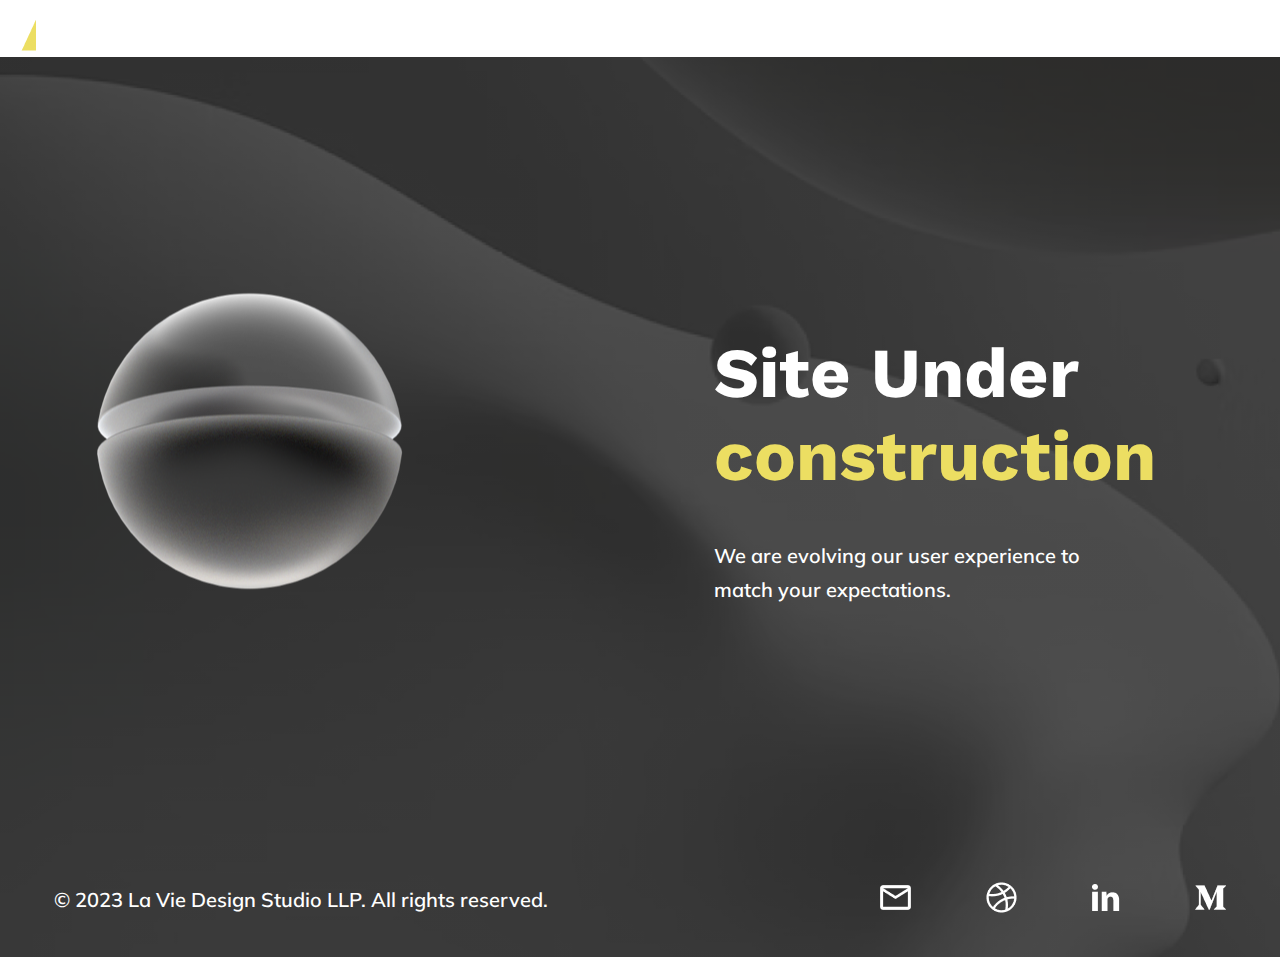
<file: underConstruction.html>
<!DOCTYPE html>
<html lang="en">
<head>
    <meta charset="UTF-8">
    <meta http-equiv="X-UA-Compatible" content="IE=edge">
    <meta name="viewport" content="width=device-width, initial-scale=1.0">
    <link rel="icon" type="image/x-icon" href="assets/images/favicon.ico">
    <link rel="stylesheet" href="./style/main.css">
    <link rel="stylesheet" href="./style/underConstruction.css">
    <script src="https://cdnjs.cloudflare.com/ajax/libs/gsap/3.11.4/gsap.min.js"></script>
    <script src="scripts/uc.js" defer></script>
    <title>La Vie Under Construction</title>
</head>
<body>
    <nav class="nevbar-container">
        <div>
            <img src="./assets/images/logo/navLogo.png" alt="">
        </div>
    </nav>
    <main id="uc-section">
        <div class="uc-section-top-container">
            
            <div class="uc-section-left-container">
                <img id="uc-section-main-img" src="./assets/images/underConstruction/uc.png" alt="">
            </div>
            <div class="uc-section-right-container">
                <h1 class="uc-section-title">Site Under <br/>
                    <span>construction</span>
                </h1>
                <p class="uc-section-subtitle">We are evolving our user experience to match your expectations.</p>
            </div>
        </div>
        <div class="uc-section-bottom-container">
            <div class="uc-section-bottom-container-copy-container">
                <p>&copy; 2023 La Vie Design Studio LLP. All rights reserved.</p>
            </div>
            <div class="uc-section-bottom-container-img-container">
                <a href="mailto:hello@laviedesignstudio.com" target="_blank"><img src="./assets/images/icons/email.png" alt=""></a>
                <a href="https://dribbble.com/laviedesignstudio" target="_blank"><img src="./assets/images/icons/dribble.png" alt=""></a>
                <a href="https://www.linkedin.com/company/la-vie-design-studio/" target="_blank"><img src="./assets/images/icons/linkedin.png" alt=""></a>
                <a href="https://medium.com/@lavinachhabra" target="_blank"><img src="./assets/images/icons/medium.png" alt=""></a>
            </div>
        </div>
    </main>
</body>
</html>
</file>
<file: style/main.css>
@import url('https://fonts.googleapis.com/css2?family=Corinthia:wght@400;700&family=Montserrat:ital,wght@0,100;0,200;0,300;0,400;0,500;0,600;0,700;0,800;0,900;1,100;1,200;1,300;1,400;1,500;1,600;1,700;1,800;1,900&family=Mulish:ital,wght@0,200;0,300;0,400;0,500;0,600;0,700;0,800;0,900;0,1000;1,200;1,300;1,400;1,500;1,600;1,700;1,800;1,900;1,1000&family=Work+Sans:ital,wght@0,100;0,200;0,300;0,400;0,500;0,600;0,700;0,800;0,900;1,100;1,200;1,300;1,400;1,500;1,600;1,700;1,800;1,900&display=swap');

/* 
font-family: 'Corinthia', cursive;

font-family: 'Montserrat', sans-serif;

font-family: 'Mulish', sans-serif;

font-family: 'Work Sans', sans-serif;
 */

/*-------------------------------------------- Common -----------------------------------*/
*{
    margin: 0;
    padding: 0;
    box-sizing: border-box;
    font-family: 'Mulish', sans-serif;
}


:root{
    --color-prim : #ECDE62;
    --color-white : #FFFFFF;
    --color-black : #000000;
    --color-black-80 : #333333;
    --color-black-60: #666666;
    --btn-transition: all 0.15s ease-in-out;
    cursor: none;
}

body{
    background: var(--color-white);
    overflow-x: hidden;
    
}

button, a, input, textarea, label, select, option{
    cursor: none;
}

.title-typo{
    font-family: 'Work Sans', sans-serif;
    font-weight: 700;
    font-size: 70px;
    line-height: 82.11px;
}

.list-typo{
    font-weight: 600;
    font-size: 24px;
    line-height: 31.2px;
}

.para-typo{
    font-weight: 600;
    font-size: 24px;
    line-height: 40.8px;
}

.mouse-cursor-custom {
    position: fixed;
    background-color: var(--color-prim);
    width: 20px;
    height: 20px;
    left:-5px;
    top:0px;
    border-radius: 100%;
    z-index: 110;
    /* z-index: 10001; */
    transform: scale(1);
    /* max-height: 100%; */
    /* box-shadow: 0 0 0 5px #ECDE6233; */
    /* box-sizing: content-box; */
}

.mouse-cursor-custom-follow {
   position: fixed;
    background-color: #ECDE6233;
    width: 30px;
    height: 30px;
    left:-10px;
    top:-5px;
    border-radius: 100%;
    z-index: 110;
    user-select: none;
    pointer-events: none;
    z-index: 10000;
    transform: scale(1);
    /* max-height: 100%; */
}

@media only screen and (max-width: 1000px){
    :root{
        cursor: auto;
    }
    button, a, input, textarea, label, select, option{
        cursor: auto;
    }
    
    .title-typo{
        font-size: 50px;
        line-height: 58.65px;
    }

    .list-typo{
        font-weight: 600;
        font-size: 20px;
        line-height: 26px;
    }
    
    .para-typo{
        font-weight: 600;
        font-size: 20px;
        line-height: 34px;
    }

    .mouse-cursor-custom, .mouse-cursor-custom-follow{
        display: none;
    }
}
/*-------------------------------------------- loading --------------------------------------------*/

#loader{
    position: fixed;
    height: 100vh;
    width: 100%;
    color: white;
    z-index: 101;
    display: flex;
    gap: -1px;
    overflow: hidden;
}

.loader-overlaytext{
    position: absolute;
    z-index: 10;
    width: 100%;
    height: 100%;
    background: transparent;
}

.loader-overlaytext-inner{
    width: 100%;
    height: 100%;
    display: flex;
    justify-content: center;
    align-items: center;
    padding: 0 20px;
}
.loader-col{
    background: #000;
    height: 100vh;
    width: 101%;
    display: flex;
    align-items: center;
    clip-path: polygon(-1% 0, 101% 0, 101% 101%, -1% 101%);
    overflow: hidden;
    
}

.loading-h1{
    /* width: 100%; */
    font-family: 'Work Sans', sans-serif;
    font-weight: 700;
    font-size: 50px;
    line-height: 82.11px;
    /* overflow-x: hidden; */
    /* rotate: 90deg; */
    /* opacity: 0; */
}
@media only screen and (max-width: 1000px){
    .loading-h1{
        font-size: 20px;
        line-height: 26px;
        margin-bottom: 10%;
    }
    .loader-overlaytext{
        height: 100vh;
    }
}
/*-------------------------------------------- contactus --------------------------------------------*/

#confirmation {
    width: 50%;
    display: none;
    justify-content: center;
    align-items: start;
    /* padding: 10px; */
    /* background-color: green; */
    color: white;
  }

#contact-section{
    position: fixed;
    /* background: url('/assets/images/contactUsSection/menu-bg.jpg'); */
    background-size:cover ;
    width: 100%;
    /* min-height: 100vh; */
    z-index: 101;
    clip-path: circle(0% at 100% 0);
    overflow-y: scroll;
    top: 0px;
    left: 0px;
    bottom: 1px;
    height: calc(100% - 0px);
}

.contactus-section-color{
    position: fixed;
    width: 100%;
    height: 100%;
    clip-path: circle(0% at 100% 0);
    /* background: red; */
}

.contactus-section-color-1{
    background: #9840DD;
}
.contactus-section-color-2{
    background: #2474BD;
}
.contactus-section-color-3{
    background: #E97878;
}
.contactus-section-color-4{
    background: #D2955C;
}
.contactus-section-color-5{
    background: var(--color-prim);
}
.contactus-section-color-bg{
    background: #000;
}
.contactus-section-color-yellow{
    background: var(--color-prim);
}

.contactus-section-content-container{
    width: 100%;
    height: max-content;
    padding: 20px 54px;
    clip-path: circle(0% at 100% 0);
    background: var(--color-black);
    color: var(--color-white);
    z-index: 110;
}

#contactCloseBtn{
    display: flex;
    align-items: center;
    color: var(--color-white);
    column-gap: 18px;
    margin-top: 48px;
    background: none;
    border: none;
    font-weight: 600;
    font-size: 20px;
    line-height: 20px;
}

.contactus-title{
    margin-top: 24px;
}

.contactus-main-form-img-conatainer{
    margin-top: 64px;
    display: flex;
    justify-content: space-between;
}

.contactus-form-container{
    width: 50%;
    display: flex;
    flex-direction: column;
    position: relative;
    /* display: none; */
}

.contactus-form-container label,
.contactus-form-container input, 
.contactus-form-container select,
.contactus-form-container textarea{
    font-weight: 500;
    font-size: 20px;
    line-height: 25.1px;
    translate:  0px 600px ;
}

.contactus-form-container label{    
    /* rotate: 20deg; */
    opacity: 0;
}

.contactus-form-container input, 
.contactus-form-container select,
.contactus-form-container textarea{
    margin-top: 7px;
    height: 56px;
    outline: none;
    border: 2px solid #FFFFFFB2;
    border-radius: 12px;
    background: none;
    color: var(--color-white);
    padding: 0 24px;
    /* rotate: 20deg; */
    opacity: 0;
}

.contactus-form-container select{
    appearance: none;
}

option{
    background: var(--color-black);
    color: var(--color-white);
}

#select-dropdown{
    position: absolute;
    right: 1rem;
    top: 40%;
    translate:  0px 600px ;
    opacity: 0;
}

.contactus-form-container textarea{
    height: 168px;
    padding: 16px 24px;
}

.contactus-form-container input:focus, 
.contactus-form-container select:focus,
.contactus-form-container textarea:focus{
    border: 2px solid var(--color-prim);
}

.contactus-form-row{
    display: flex;
    flex-direction: column;
    overflow: hidden;
    position: relative;
    padding-bottom: 48px;
}

.contact-single-error-container{
    display: none;
    column-gap: 6px;
    margin-top: 6px;
}

.contact-single-error-container p{
    font-weight: 500;        
    size: 16px;
    line-height: 20.08px;
    color: #fff8;
}

.contactus-submit-btn{
    width: 100%;
    background: var(--color-prim);
    padding: 22px 0;
    font-weight: 800;
    font-size: 21px;
    line-height: 31.12px;
    border: 3px solid var(--color-prim);
    border-radius: 8px;
    transition: var(--btn-transition);
}
.contactus-submit-btn:hover{
    background: none;
    border: 3px solid var(--color-white);;
    color: var(--color-white);
}

.contactus-form-img-right-container{
    width: 50%;
    display: flex;
    flex-direction: column;
    align-items: center;
}

.contactus-right-para{
    font-family: 'Corinthia', cursive;
    display: block;
    width: 500px;
    font-weight: 700;
    font-size: 48px;
    line-height: 48px;
    margin-bottom: 18px;
}

.arrow-marker-contactus-path, .arrow-marker-contactus-path{
    stroke-dashoffset: 1000;
}
.contactus-section-bottom-container{
    margin-top: 75px;
    padding: 0;
    /* padding-bottom: 42px; */
    display: flex;
    width: 100%;
    justify-content: space-between;
    align-items: center;
}

@media only screen and (max-width: 1000px){
    .contactus-section-content-container{
        padding: 20px;
    }
    .contactus-main-form-img-conatainer{
        margin-top: 32px;
        display: flex;
        flex-wrap: wrap;
        justify-content: space-between;
    }   
    #confirmation {
        width: 100%;
        height: 100%;
        min-height: 50vh;
    }
    .contactus-form-container{
        width: 100%;
    }
    .contactus-form-container label,
    .contactus-form-container input, 
    .contactus-form-container select,
    .contactus-form-container textarea{
        font-weight: 500;
        font-size: 16px;
        line-height: 20.8px;
    }

    .contactus-form-container input, 
    .contactus-form-container select,
    .contactus-form-container textarea{
        border: 2px solid #FFFFFF4D;
        padding: 0 14px;
        height: 48px;
    }

    .contactus-form-container textarea{
        height: auto;
        padding: 10px 14px;
    }

    .contactus-form-img-right-container{
        width: 100%;
    }

    .contactus-submit-btn{
        /* padding: 17px 0; */
        width: 100%;
        font-weight: 800;
        font-size: 20px;
        line-height: 25.1px;
        padding: 15px 0px ;
    }
    .contactus-form-img-right-container{
        margin-top: 16px;
    }

    .contactus-right-para{
        width: auto;
        text-align: center;
    }
    .contactus-form-img-img-container{
        text-align: center;
        margin-top: 20px;
    }
    .contactus-form-img-img-container img{
        width: 80%;
    }

    .contactus-section-bottom-container{
        margin-top: 75px;
        padding: 0;
        /* padding-bottom: 42px; */
        display: flex;
        flex-wrap: wrap;
        flex-direction: column-reverse;
        row-gap: 24px;
        width: 100%;
        padding-bottom: 12px;
    }
    /* .footer-section-bottom-container-copy-container{
        width: 100%;
        text-align: center;
    }
    .footer-section-bottom-container-img-container{
        column-gap: 46px;
    } */
}
/*-------------------------------------------- Navbar --------------------------------------------*/
.navbar-container{
    position: fixed;
    width: 100%;
    display: flex;
    justify-content: space-between;
    align-items: center;
    padding: 20px 54px;
    z-index: 100;
    /* background: var(--color-black); */
}

.navbar-btn{
    padding: 10px 30px;
    background: var(--color-prim);
    font-weight: 500;
    font-size: 16px;
    line-height: 20.8px;
    border: none;
    border: 2px solid var(--color-prim);
    border-radius: 8px;
    transition: var(--btn-transition);
    /* cursor: pointer; */
}
.navbar-btn:hover{
    background: none;
    border: 2px solid var(--color-white);
    color: var(--color-white);
    border-radius: 8px;
    box-sizing: border-box;
}

.navbar-color{
    background: var(--color-black);
    transition: all .25s ease-in-out;
}

@media only screen and (max-width: 1000px){
    .navbar-container{
        padding: 20px;
    }
    .navbar-logo{
        width: 113px;
    }
    .navbar-btn{
        padding: 10px 20px;
        white-space: nowrap;
    }
}
/*-------------------------------------------- Hero-Section --------------------------------------------*/
#hero-section{
    position: relative;
    background-image: linear-gradient(#000a, #000a), url("../assets/images/heroSection/hero-bg.png");
    background-repeat: no-repeat;
    background-size: cover;
    width: 100%;
    min-height: 665px;
    height: 80vh;
    color: var(--color-white);
    display: flex;
    flex-direction: column;
    align-items: center;
    overflow-x: hidden;
}

.hero-section-top-container {
    display: flex;
    justify-content: space-between;
    align-items: center;
    width: 100%;
    height: 100%;
    max-width: 1500px;
}

.hero-section-left-container{
    padding-left: 112px;
    min-width: 25rem;
}

.hero-section-title, .hero-section-title span{
    font-family: 'Work Sans', sans-serif;
    font-weight: 700;
    font-size: 84px;
    line-height: 98.53px;
}

.hero-section-title span{
    color: var(--color-prim);
}

.hero-section-subtitle{
    margin-top: 25px;
    font-weight: 600;
    font-size: 20px;
    line-height: 34px;
}

.hero-section-right-container{
    padding-right: 149px;
}

.hero-section-bottom-container{
    display: flex;
    overflow: hidden;
}


.hero-section-bottom-services-container{
    padding: 32px 0;
    white-space: nowrap;
    animation: banner 30s linear infinite
}

.marquee-item-service{
    display: inline-block;
    font-weight: 600;
    font-size: 20px;
    line-height: 34px;    
}
.marquee-item-service span{
    display: inline-block;
    margin: 0 20px;
    height: 6px;
    width: 6px;
    background: var(--color-prim);
    border-radius: 100%;
}

@keyframes banner {
    0%{
        transform: translateX(-100%);
    }


    100%{
        transform: translateX(0);
    }

}

.output {
    text-align:center;

    color:var(--color-prim);
  }

.output h1 {
    font-size:84px;
    display: inline-block;
    font-family: 'Work Sans', sans-serif;
    font-weight: 700;
  }
  
  /* Cursor Styling */
  
.cursor::after {
    content:'';
    display:inline-block;
    margin-left:3px;
    background-color:var(--color-prim);
    animation-name:blink;
    animation-duration:1s;
    animation-iteration-count: infinite;
}
h1.cursor::after {
    height:65px;
    width:13px;
}
p.cursor::after {
    height:13px;
    width:6px;
}

@keyframes blink {
    0% {
        opacity:1;
    }
    49% {
        opacity:1;
    }
    50% {
        opacity:0;
    }
    100% {
        opacity:0;
    }
}

@media only screen and (max-width: 1000px){
    #hero-section{
        background-image: linear-gradient(#000a, #000a), url("../assets/images/heroSection/hero-bg-mobile.png");
        min-height: 800px;
        height: auto;
    }
    .hero-section-left-container{
        padding:0 20px;
        min-height: 245px;
    }
    .hero-section-top-container{
        flex-wrap: wrap;
        justify-content: center;
        margin-top: 120px;
    }

    .hero-section-title, .hero-section-title span{
        font-size: 64px;
        line-height: 75.07px;
    }
    .hero-section-subtitle{
        margin-top: 20px;
        font-size: 16px;
        line-height: 27.2px;
        text-align: center;
    }

    .hero-section-right-container{
        padding-right: 0;
        margin-top: 20px;
    }
    .hero-section-right-container img{
        width: 80vw;
        min-width: 360px;
    }
    .hero-section-bottom-container{
        position: absolute;
        bottom: 0;
    }
    .hero-section-bottom-services-container{
        padding: 20px 0;
    }
}

@media only screen and (max-width: 430px){
    .hero-section-subtitle{
        text-align: left;
    }
    .hero-section-title{
        height: 10rem;
    }
}
/*-------------------------------------------- Achievement-Section --------------------------------------------*/

#achievement-section{
    display: flex;
    justify-content: center;
}

.achivement-container-center{
    display: flex;
    justify-content: space-between;
    align-items: center;
    width: 100%;
    max-width: 1500px;
    margin-top: 84px;
    padding: 0 100px;
}

.single-achivement-container{
    margin-bottom: 65px;
}
.achivement-header{
    color: var(--color-black-80);
}

.achivement-subtitle{
    color: var(--color-black-60);
}

.video-container{
    position: relative;
    display: flex;
    justify-content: center;
    align-items: center;
    width: 970px;
    height: 594px;
    background-image: linear-gradient(#000a, #000a), url("../assets/images/heroSection/video-bg.png");
    background-size: cover;
    background-repeat: no-repeat;
    border-radius: 20px;
    box-shadow: 0px 10px 200px 10px #888888;
}


.play-outer-circle{
    
    display: flex;
    justify-content: center;
    align-items: center;
    border-radius: 100%;
    height: 310px;
    width: 310px;
    background: #ECDE6233;
}
.play-inner-circle{
    display: flex;
    justify-content: center;
    align-items: center;
    border-radius: 100%;
    height: 228px;
    width: 228px;
    min-height: 228px;
    min-width: 228px;
    background: var(--color-prim);
    color: var(--color-black-80);
    text-decoration: none;
}

@media only screen and (max-width: 1000px){
    .achivement-container-center{
        flex-wrap: wrap;
        padding: 0 20px;
    }
    .achivement-container{
        width: 100%;
        align-items: center;
        text-align: center;
    }
    .video-container{
        min-height: 262px;
        height: 50vw;
    }
    .play-inner-circle{
        width: 126px;
        height: 126px;
        min-width: 126px;
        min-height: 126px;
    }
    .play-outer-circle{
        width: 170px;
        height: 170px;
    }
}

/*-------------------------------------------- service-Section --------------------------------------------*/

#service-section{
    display: flex;
    justify-content: center;
    margin-top: 120px;
}

.service-section-content-container{
    position: relative;
    width: 100%;
    max-width: 1500px;
    height: 100%;
    padding: 0 50px;
    display: flex;
    flex-wrap: wrap;
}

.service-section-static-bg-container{
    position: sticky;
    width: 100%;
    left: 500px;
    top: -0.5rem;
    z-index: -10;
    display: flex;
    justify-content: center;
}

.service-section-inner-bg-container{
    /* position: absolute;     */
    /* left: 30%; */
    transform: translate(-50%,0);
    

}

.service-section-static-bg-container h1{
    display: inline-block;
    font-family: 'Work Sans', sans-serif;
    font-size: 680px;
    font-weight: 700;
    color: #eeeeee;
    text-shadow: 4px 4px 14px #00000022;
    /* margin-bottom: 50rem; */
}
.service-section-static-bg-container img{
    position: absolute;
    left: -14rem;
    top: 10rem;
    opacity: 0;
    scale: 0;
}

.first-sticky-container{
    margin-top: -48.5rem;
}

.last-sticky-container{
    margin-bottom: 10.6rem;
}
.service-single-type-sticky-container{
    position: relative;
    height: 1050px;
    padding-top: 140px;
    /* overflow: hidden; */

}

.service-single-type-container{
    width: 100%;
    position: sticky;
    top: 10rem;
    display: flex;
    align-items: center;
    /* column-gap: 500px; */
}

.service-single-type-bg-number{
    position: absolute;
    left: 700px;
    z-index: -10;
}

.service-single-type-bg-number h1{
    display: inline-block;
    font-family: 'Work Sans', sans-serif;
    font-size: 680px;
    font-weight: 700;
    color: #eeeeee;
    text-shadow: 4px 4px 14px #00000022;
}

.service-single-type-content-container{
    /* padding-right: 150px; */
}

.service-single-type-img-container{
    width: 1000px;
    height: 10px;
}

@media only screen and (max-width: 1400px){
    .service-single-type-bg-number{
        left: 550px;
    }
    .service-single-type-img-container{
        width: 850px;
    }
}

@media only screen and (max-width: 1100px){
    .service-single-type-bg-number{
        left: 450px;
    }
    .service-single-type-img-container{
        width: 600px;
    }
}

.service-single-type-title-container{
    position: relative;
}

#title-marker-design{
    position: absolute;
    width: 345px;
    height: 112px;
    top: -15%;
    left: -20%;
}

.service-single-type-subservice-container{
    margin-top: 38px;
    list-style: none;
}
.service-single-type-subservice-container li{
    color: var(--color-black-60);
    margin-bottom: 24px;
    margin-left: -100px;
    opacity: 0;
}

#title-marker-technology{
    position: absolute;
    top: -35%;
    left: -10%;
    width: 488px;
    height: 129px;
}

#title-marker-business{
    position: absolute;
    top: -25%;
    left: -15%;
    width: 408px;
    height: 133px
}

.title-marker-path{
    stroke-dasharray: 1000;
    stroke-dashoffset: 1000;
    /* animation: dash 1.5s ease-in-out infinite forwards; */
}

.title-marker-technology-path{
    stroke-dasharray: 2000;
    stroke-dashoffset: 2000;
}

.title-marker-business-path{
    stroke-dasharray: 1020;
    stroke-dashoffset: 1013;
}

@keyframes dash {
    to {
      stroke-dashoffset: 0;
    }
  }

@media only screen and (max-width: 1000px){
    .service-section-overflow-container{
        overflow-x: clip;
    }
    #service-section{
        margin-bottom: 30rem;
    }
    .service-section-static-img-container img{
        top: 0rem;
        left: -10%;
        width: 300px;
        z-index: 10;
    }
    .service-single-type-sticky-container{
        width: 100%;
        height: 1350px;
        padding-top: 340px;
    }

    .service-section-static-bg-container{
        top: 5rem;
    }
    .service-single-type-container{
        flex-wrap: wrap;
        height: 20rem;
    }
    .service-single-type-content-container{
        position: absolute;
        top: 12rem;
        width: 100%;
    }
    .service-single-type-subservice-container{
        width: 100%;
        overflow: hidden;
    }
    .service-single-type-subservice-container li{
        width: 100%;
        overflow: hidden;
    }
    .first-sticky-container{
        margin-top: -44rem;
    }
    .service-single-type-bg-number{
        top: -5rem;
        left: 50%;
        z-index: -10;
    }
    .service-section-static-bg-container h1 , 
    .service-single-type-bg-number h1{
        font-size: 380px;
    }
    .service-single-type-img-container{
        display: none;
    }
    .last-sticky-container{
        margin-bottom: 3rem;
    }

    #title-marker-design{
        width: 240px;
        top: -20px;
        left: -40px;
    }
    #title-marker-technology{
        top: -55%;
        left: -5%;
        width: 350px;
        height: 129px;
    }
    #title-marker-business{
        position: absolute;
        top: -58%;
        left: -5%;
        width: 258px;
        height: 133px
    }    
    
  }
/*-------------------------------------------- experties-Section --------------------------------------------*/

#experties-section{
    position: relative;
    margin-top: 10rem;
    height: 100vh;
    background: var(--color-black);
    /* overflow-x: hidden; */
}

.experties-main-title{
    font-family: 'Work Sans', sans-serif;
    position: absolute;
    top: 0;
    left: 0;
    font-size: 200px;
    color: #fff7;
}
.experties-main-subtitle{
    position: absolute;
    top: 165px;
    left: 600px;
    color: var(--color-white);
}

.experties-section-mobile-slider{
    display: none;
}
#headerEffectCanvas {
    width: 100%;
    height: 100%;
  }

@media only screen and (max-width: 1000px){
    .experties-section-mobile-slider{
        display: block;
        position: absolute;
        width: 100%;
        height: 45%;
        background: none;
        z-index: 100;
    }
    .experties-main-title{
        top: 0;
        left: 0;
        font-size: calc(100vw / 4);
        overflow-x: hidden;
        width: 100%
    }
    .experties-main-subtitle{
        top: calc(100vw / 4 - 10px) ;
        left: auto;
        right: 20px;
        /* color: var(--color-white); */
    }
        
}
/*-------------------------------------------- unboxing-Section --------------------------------------------*/
#unboxing-section{
    display: flex;
    justify-content: center;
    padding: 120px 0;
    height: 658px;
    background: #fff;
}

.unboxing-section-content-container{
    position: relative;
    width: 100%;
    height: 100%;
    max-width: 1500px;
    padding: 0 50px;
    display: flex;
    align-items: center;
}

.unboxing-section-title{
    width: 100%;
    white-space: nowrap;
    z-index: 20;
}
.unboxing-section-loading-blob-container{
    position: absolute;
    right: 10%;
    display: flex;
    column-gap: 3rem;
    z-index: 10;
}

.unboxing-section-loading-blob-container div{
    width: 110px;
    height: 100px;
    background: #eeeeee;
    box-shadow: 4px 4px 14px #00000022;
    border-radius: 50px;
    opacity: 0;
}

@media only screen and (max-width: 1000px){
    .unboxing-section-content-container{
        padding: 0 20px;
    }
    .unboxing-section-title{
        width: 100%;
        white-space: normal;
        
    }
    .unboxing-section-loading-blob-container{
        bottom: 30%;
        column-gap: 2rem;
    }
    .unboxing-section-loading-blob-container div{
        width: 75px;
        height: 65px;
    }
}
/*-------------------------------------------- review-Section --------------------------------------------*/

#review-section{
    display: flex;
    justify-content: center;

    height: 848px;
    background: var(--color-black);
}

.review-section-content-container{
    width: 100%;
    max-width: 1500px;
    height: 100%;
    padding: 0 54px;
    padding-top: 84px;
    color: var(--color-white);
}

.review-section-title-container{
    position: relative;
    padding: 0 20px;
}
.review-section-happy{
    position: relative;
}
#title-marker-happy{
    position: absolute;
    /* top: 70px;
    left: 230px; */
    top: -15px;
    left: -20px;
    width: 265px;
    height: 124px
}

.review-section-reviews-container{
    width: 100%;
    height: 100%;
    position: relative;
}

.review-section-quotes-container{
    position: absolute;
    right: 0;
    z-index: 2;
}

.review-section-quotes-container svg{
    width: 316px;
    height: 201px 
}

.review-section-slides-container{
    position: relative;
    height: 70%;
    width: 93%;
    overflow: hidden;  
    display: flex;
    flex: 1;
}

.review-section-slides-inner{
    position: relative;
    width: 100%;
    height: 100%;
    overflow: hidden;
    padding-top: 6rem;
}

.review-section-slide{
    position: absolute;
    min-width: 100%;
    height: 396px;
    
}
.review-section-bg-slide{
    position: absolute;
    width: calc(100% - 32px);
    border-radius: 40px ;
    bottom: 35px;
    left: 50%;
    transform: translate(-50%,0);
    height: 80px;
    background: var(--color-white);
    /* z-index: -10; */
    clip-path: polygon(0 0, 0 0, 0 100%, 0 100%);
    opacity: 0;
    /* clip-path: polygon(0 0, 100% 0, 100% 100%, 0 100%) */
}
.review-section-bg-slide-cover{
    position: absolute;
    width: calc(100% - 32px);
    border-radius: 40px ;
    bottom: 45px;
    left: 50%;
    transform: translate(-50%,0);
    height: 80px;
    background: var(--color-black);
    /* z-index: -10; */
    /* clip-path: polygon(0 0, 0 0, 0 100%, 0 100%); */
    clip-path: polygon(0 0, 100% 0, 100% 100%, 0 100%)
}

.review-section-slide-content-container{
    padding: 32px;
    display: flex;
    flex-direction: column;
    justify-content: space-between;
    height: 100%;
    background: #232323;
    border-radius: 40px;
    margin:0 1rem;
    /* box-shadow: 0px 8px var(--color-white); */
}

.slide-para{
    width: 80%;
}

.slide-client{
    font-weight: 700;
}

.slide-client-designation{
    margin-top: 4px;
    font-weight: 600;
    font-size: 20px;
    line-height: 34px;   
}

.slider-button-container{
    position: absolute;
    right: 10rem;
    display: flex;
    column-gap: 34px;
}

.slider-button-container button{
    background: none;
    border: none;
    padding: 10px 0;
    /* cursor: pointer; */
}

@media only screen and (max-width: 1000px){
    #review-section{
        height: 100%;
    }
    .review-section-content-container{
        padding: 0 ;
        padding-top: 32px;
        
    }
    #title-marker-happy{
        top: -30px;
        width: 205px;
        height: 124px
    }
    .review-section-quotes-container{
        top: -30px;
    }

    .review-section-quotes-container svg{
        width: 176px;
    }
    .review-section-slides-container{
        width: 100%;
        height: 800px;
    }
    .slide-para{
        width: 100%;
    }
    .review-section-slide{
        height: 80%;        
    }
    .review-section-reviews-container{
        /* height: 120%; */
        padding-bottom: 5rem;
    }

    .review-section-slide-bottom-container{
        /* margin-top: 3rem; */
    }

    .slider-button-container{
        width: 100%;
        bottom: 15px;
        padding: 0 20px;
        right: auto;
        left: 0;
        column-gap: 34px;
        justify-content: space-between;
    }
    .review-section-slide-content-container{
        border-radius: 20px;
    }
    .review-section-bg-slide{
        width: calc(100% - 32px);
        border-radius: 20px ;
        bottom: 60px;
        left: 50%;
        transform: translate(-50%,0);
        height: 80px;
        background: var(--color-white);
        /* z-index: -10; */
        clip-path: polygon(0 0, 0 0, 0 100%, 0 100%);
        opacity: 0;
        /* clip-path: polygon(0 0, 100% 0, 100% 100%, 0 100%) */
    }
    .review-section-bg-slide-cover{
        position: absolute;
        width: calc(100% - 32px);
        border-radius: 20px ;
        bottom: 70px;
        left: 50%;
        transform: translate(-50%,0);
        height: 80px;
        background: var(--color-black);
        /* z-index: -10; */
        /* clip-path: polygon(0 0, 0 0, 0 100%, 0 100%); */
        clip-path: polygon(0 0, 100% 0, 100% 100%, 0 100%)
    }
}

@media only screen and (max-width: 371px){
    #title-marker-happy{
        top: 25px;
        left: -180px;
    }
}

/*-------------------------------------------- values-Section --------------------------------------------*/

#values-section{
    display: flex;
    justify-content: center;
    width: 100%;
    margin-top: 200px;
}

.values-single-type-sticky-container{
    position: relative;
    height: 1050px;
    /* padding-top: 140px; */
}
.values-section-content-container{
    position: relative;
    width: 100%;
    max-width: 1500px;
    height: 100%;
    padding: 0 54px;
    display: flex;
    justify-content: center;
    flex-wrap: wrap;
}

.values-section-static-bg-container{
    position: sticky;
    left: 500px;
    top: -0.5rem;
    z-index: -10;
    width: 100%;
}

.value-section-static-bg-img{
    position: absolute;
    right: 0;
    top: 15rem;
    opacity: 0;
    scale: 0;
}
.values-single-value-main-container{
    width: 100%;
    position: sticky;
    top: 10rem;
    display: flex;
    justify-content: space-between;    
    align-items: center;
}

.values-yinyang-container{
    padding-top: 10rem;
    margin-top: -34rem;
}

.values-bg-values{
    display: inline-block;    
    /* position: absolute; */
    margin-top: 5.5rem;
    /* margin-left: -25rem; */
    padding-bottom: 21rem;
    display: inline-block;
    font-family: 'Work Sans', sans-serif;
    font-size: 250px;
    font-weight: 700;
    color: #eeeeee;
    text-shadow: 4px 4px 14px #00000022;
    z-index: -1;
}

.values-single-value-text-container{
    width: 50%;
}

.values-single-value-text-container p{
    margin-top: 32px;
    color: var(--color-black-80);
}

.values-commitment-container{
    padding-top: 10rem;
    padding-bottom: 10rem;
    margin-top: 10px;
}

.values-commitment-bg-values{
    top: -8rem;
}

.values-commitment-img-container{
    margin-right: -7.5rem;
    margin-top: -3.5rem;
}

#value-section-static-img-1{
    right: 3rem;
}

#values-yinyang-img{
    width: 360px;
}
#values-yinyang-shadow-img{
    position: absolute;
    bottom: -8rem;
    right: -2rem;
    opacity: 0.2;
}

#values-commitment-shadow-img{
    position: absolute;
    bottom: -2rem;
    right: .5rem;
    opacity: 0.2;
}

@media only screen and (max-width: 1000px){
    #values-section{
        margin-top: 100px;
        overflow-x: clip;
    }
    .values-section-content-container{
        padding: 0 20px;
        margin-bottom: 20rem;
    }
    .values-bg-values{
        margin-top: 7rem;
        font-size: 100px;
        font-weight: 700;
        color: #eeeeee;
        text-shadow: 4px 4px 14px #00000022;
        z-index: -1;
    }
    .value-section-static-img-container{
        position: relative;
        width: 100%;
        height: fit-content;
    }
    .value-section-static-bg-img{
        top: -10rem;
        left: 50%;
        margin-left: -140px;
        width: 100%;
    }


    #values-yinyang-shadow-img{
        bottom: -8rem;
        width: 260px;
        right: auto;
        left: 50%;
        transform: translateX(-50%);
        /* margin-left: -30%; */
        opacity: 0.2;
    }

    #value-section-static-img-1{
        right: auto;
        top: -6rem;
        margin-left: -100px;
    }
    
    #values-yinyang-img{
        width: 100%;
    }
    .values-commitment-img-container{
        top: 10rem;
    } 
    #values-commitment-shadow-img{
        bottom: -5rem;
        left: -5%;
    }
    .values-single-value-img-container{
        width: 260px;
        position: relative;
    }
    .values-single-value-img-container img{
        width: 100%;
        object-fit: contain;
        scale: 1;
        opacity: 1;
    }
    .values-yinyang-img-container{
        width: 200px;
    }
    .values-commitment-img-container{
        width: 320px;
    }
    #values-commitment-img{
        margin-left: -5%;
    }   
    
    .values-single-value-text-container{
        width: 100%;
    }
    .values-single-value-text-container p{
        margin-top: 16px;
    }
    .values-yinyang-container {
        margin-top: -25rem;
        padding-top: 3rem;
    }

    .values-commitment-container{
        padding-top: 3rem;
        padding-bottom: 12rem;
        margin-top: 20rem;
        margin-bottom: -4rem;
    }
}
/*-------------------------------------------- askus-Section --------------------------------------------*/

#askus-section{
    display: flex;
    justify-content: center;
    margin-top: 100px;
    width: 100%;
    background-color: #fdef73;
}

.askus-section-content-container{
    position: relative;
    width: 100%;
    max-width: 1500px;
    height: 100%;
    padding: 64px 54px;
    display: flex;
    justify-content: center;
    flex-wrap: wrap;
}

.askus-title{
    width: 60%;
}

.askus-section-bottom-container{
    margin-top: 64px;
    position: relative;
    width: 100%;
}

.askus-section-bottom-container button{
    color: var(--color-white);
    background: var(--color-black);
    border: 3px solid var(--color-black);
    border-radius: 8px;
    padding: 22px 0px ;
    width: 652px;
    font-weight: 800;
    font-size: 24px;
    line-height: 30.12px;
    transition: var(--btn-transition);
    /* cursor: pointer; */
}

.askus-section-bottom-container button:hover{
    color: var(--color-black);
    background: none;
    border: 3px solid var(--color-black);
}

.askus-section-bottom-abs-container{
    position: absolute;
    bottom: 5rem;
    right: 0;
    display: flex;
    justify-content: space-between;
    gap: 22px;
    /* width: 100%; */
}

#arrow-marker-askus{
    position: absolute;
    top: -1.5rem;
    left: -12rem;
}
.askus-section-bottom-para-container{
    width: fit-content;
}

.askus-section-bottom-para{
    font-family: 'Corinthia', cursive;
    display: block;
    width: 500px;
    font-weight: 700;
    font-size: 48px;
    line-height: 48px;
}

@media only screen and (max-width: 1400px){
    .askus-section-bottom-abs-container{
        bottom: 8rem;
    }
}

@media only screen and (max-width: 1300px){
    .askus-section-bottom-abs-container{
        bottom: 10rem;
    }

    #arrow-marker-askus{
        top: 8rem;
        left: auto;
        right: 15rem;
        transform: rotateZ(30deg);
    }
}

@media only screen and (max-width: 1180px){
    .askus-section-bottom-abs-container{
        bottom: 11rem;
    }

    #arrow-marker-askus{
        top: 1.5rem;
        left: -10rem;
        right: auto;
        transform: rotateZ(-30deg);
    }
}

@media only screen and (max-width: 1000px){
    .askus-section-content-container{
        height: 100%;
        min-height: 784px;
        padding: 20px;
    }
    .askus-title{
        width: 100%;
    }
    .askus-section-bottom-container button{
        width: 100%;
        font-weight: 800;
        font-size: 20px;
        line-height: 25.1px;
        padding: 15px 0px ;
    }
    .askus-section-bottom-abs-container{
        width: 90%;
        left: 50%;
        transform: translateX(-50%);
        bottom: 1rem;
    }
    #arrow-marker-askus{
        top: -10rem;
        left: 10rem;
        right: auto;
        transform: rotateZ(90deg);
    }
    .askus-section-bottom-para{
        max-width: none;
        width: 100%;
    }
}

@media only screen and (max-width: 470px){
    .askus-section-content-container{
        height: 100%;
        min-height: 884px;
        padding: 20px;
    }
}

/*-------------------------------------------- designprocess-Section --------------------------------------------*/

#designprocess-section{
    display: flex;
    justify-content: center;
    margin-top: 100px;
    width: 100%;
}

.designprocess-section-content-container{
    position: relative;
    width: 100%;
    max-width: 1500px;
    height: 100%;
    padding: 0px 54px;
    display: flex;
    justify-content: center;
    flex-wrap: wrap;
}

.designprocess-section-title-container{
    width: 100%;
}
.designprocess-section-title-container h1{
    width: 80%;
}

.designprocess-section-middle-container{
    display: flex;
    align-items: center;
    column-gap: 100px;
    width: 100%;
    /* margin: -5rem 0; */
}

.designprocess-wait-what{
    font-size: 32px;
    line-height: 54.4px;
    margin-bottom: 3rem;
}

.designprocess-section-bottom-container{
    width: 100%;
    margin-top: 1rem;
}

.designprocess-section-bottom-container button{
    color: var(--color-white);
    background: var(--color-black);
    border: 3px solid var(--color-black);
    border-radius: 8px;
    padding: 25px 0px ;
    width: 652px;
    font-weight: 800;
    font-size: 24px;
    line-height: 30.12px;
    transition: var(--btn-transition);
    /* cursor: pointer; */
}

.designprocess-section-bottom-container button:hover{
    color: var(--color-black);
    background: none;
    border: 3px solid var(--color-black);
}

@media only screen and (max-width: 1000px){
    #designprocess-section{
        margin-top: 64px;
    }
    .designprocess-section-content-container{
        padding: 0px 20px;
        min-height: 693px;
        display: block;
    }
    .designprocess-section-title-container h1{
        width: 100%;
    }
    .designprocess-section-middle-container{
        margin-top: 48px;
    }
    .designprocess-wait-what{
        font-size: 24px;
        line-height: 38.4px;
        margin-bottom: 16px;
    }
    .designprocess-section-bottom-container{
        margin-top: 48px;
    }
    .designprocess-section-bottom-container button{
        width: 100%;
        font-weight: 800;
        font-size: 20px;
        line-height: 25.1px;
        padding: 15px 0px ;
    }
    .designprocess-img-container{
        position: absolute;
        bottom: 0rem;
        left: 50%;
        transform: translateX(-50%);
    }
    #designprocess-img{
        width: 220px;
    }
}

@media only screen and (max-width: 700px){
    .designprocess-section-content-container{
        min-height: 793px;
    }
}
@media only screen and (max-width: 500px){
    .designprocess-section-content-container{
        min-height: 893px;
    }
}
@media only screen and (max-width: 360px){
    .designprocess-section-content-container{
        min-height: 953px;
    }
}
/*-------------------------------------------- blogs-Section --------------------------------------------*/

#blogs-section{
    display: flex;
    justify-content: center;
    margin: 200px 0 250px 0;
    width: 100%;
}

.blogs-section-content-container{
    position: relative;
    width: 100%;
    max-width: 1500px;
    height: 100%;
    padding: 0px 54px;
    display: flex;
    justify-content: center;
    flex-wrap: wrap;
}

.blogs-section-title{
    width: 100%;
}

.blogs-section-card-container{
    margin-top: 64px;
    width: 100%;
    display: flex;
    border: 4px solid var(--color-black);
    border-radius: 12px;
}

.blogs-section-img-container{
    background: #EEEEEE;
    width: 536px;
    border-top-left-radius: 12px;
    border-bottom-left-radius: 12px;
}

.blogs-section-card-content-container{
    padding: 50px;
    display: flex;
    flex-direction: column;
    justify-content: space-between;
}

.blogs-section-card-blog-heading{
    font-weight: 700;
    font-size: 32px;
    line-height: 54.4px;
    margin-bottom: 32px;
}

.blogs-section-card-blog-content{
    font-weight: 600;
    font-size: 24px;
    line-height: 40.8px;
}

.blogs-section-card-button-container{
    display: flex;
    flex-wrap: wrap;
    gap: 24px;
    margin-top: 1.5rem;
}

.blogs-btn{
    padding: 20px 0;
    width: 274px;
    font-weight: 800;
    font-size: 24px;
    line-height: 31.12px;
    border: none;
    border-radius: 8px;
    border: 4px solid var(--color-black);
    background: none;
    /* cursor: pointer; */
    transition: var(--btn-transition);
}

.blogs-read-more-btn{
    background: var(--color-black);
    color: var(--color-white);
}

.blogs-read-more-btn:hover{
    background: none;
    color: var(--color-black);
}

.blogs-view-all-btn:hover{
    background: var(--color-black);
    color: var(--color-white);
}

@media only screen and (max-width: 1000px){
    .blogs-section-content-container{
        padding: 0 20px;
    }
    .blogs-section-card-container{
        display: block;
        height: fit-content;
    }
    .blogs-section-img-container{
        width: 100%;
        max-height: 452px;
        height: 100%;
    }
    .blogs-section-img-container img{
        width: 100%;
        height: 100%;
        max-height: 452px;
        object-fit: cover;
    }
    .blogs-section-card-content-container{
        padding: 24px 16px;
    }
    .blogs-section-card-blog-heading{
        font-weight: 700;
        font-size: 24px;
        line-height: 24px;
        margin-bottom: 16px;
    }
    .blogs-section-card-blog-content {
        font-weight: 600;
        font-size: 16px;
        line-height: 24px;
    }
    .blogs-section-card-button-container{
        margin-top: 20px;
        gap: 20px;
    }
    .blogs-btn{
        width: 100%;
        font-weight: 800;
        font-size: 20px;
        line-height: 25.1px;
        padding: 15px 0px ;
    }
}
/*-------------------------------------------- footer-Section --------------------------------------------*/

#footer-section{
    display: flex;
    justify-content: center;
    /* margin: 200px 0 100px 0; */
    width: 100%;
    background: var(--color-black);
    color: var(--color-white);
}

.footer-section-content-container{
    position: relative;
    width: 100%;
    max-width: 1500px;
    height: 100%;
    padding: 0px 54px;
    /* padding-bottom: 10rem; */
    display: flex;
    justify-content: center;
    flex-wrap: wrap;
}

.footer-section-top-container{
    width: 100%;
    position: relative;
    display: flex;
    flex-direction: column;
    align-items: center;
    padding-top: 124px;
    padding-bottom: 10rem;
    width: 100%;
}

#title-marker-footer-invisible{
    position: absolute;
    top: -10px;
    right:-35px;
    width: 345px;
    height: 112px
}

.footer-section-top-container p{
    margin-top: 24px;
    margin-bottom: 64px;
    align-items: center;
}

.footer-section-top-container button{
    width: 522px;
    padding: 22px 0;
    font-weight: 800;
    font-size: 24px;
    line-height: 30.12px;
    border: 3px solid var(--color-prim);
    border-radius: 8px;
    background: var(--color-prim);
    /* cursor: pointer; */
    transition: var(--btn-transition);
}

.footer-section-top-container button:hover{
    background: var(--color-black);
    color: var(--color-white);
    border-color: var(--color-white);
}

.footer-title{
    position: relative;
    text-align: center;
    width: fit-content;
}

.footer-title-invisible-span{
    position: relative;
}

.footer-section-bottom-container{
    margin-top: 75px;
    padding: 0 54px;
    padding-bottom: 42px;
    display: flex;
    width: 100%;
    justify-content: space-between;
    align-items: center;
}

.footer-section-bottom-container-copy-container p{
    font-weight: 600;
    font-size: 20px;
    line-height: 20px;
}

.footer-section-bottom-container-img-container{
    display: flex;
    justify-content: space-between;
    align-items: center;
    column-gap: 75px;
}

@media only screen and (max-width: 1000px){
    .footer-section-content-container{
        padding: 0 20px;
    }
    #title-marker-footer-invisible{
        top: -22px;
        right:-20px;
        width: 245px;
        height: 112px
    }
    .footer-section-top-container button{
        width: 100%;
        font-weight: 800;
        font-size: 20px;
        line-height: 25.1px;
        padding: 15px 0px ;
    }

    .footer-section-top-container p{
        text-align: center;
    }
    .footer-section-bottom-container{
        flex-wrap: wrap;
        flex-direction: column-reverse;
        padding: 0;
        padding-bottom: 24px;
        row-gap: 22px;
    }
    .footer-section-bottom-container-copy-container p{
        font-size: 12px;
        line-height: 16.8px;
        text-align: center;
    }
    .footer-section-bottom-container-img-container{
        column-gap: 50px;
        align-items: center;
    }

}
@media only screen and (max-width: 467px){
    #title-marker-footer-invisible{
        top: 35px;
        right: -20px;
        z-index: 10;
    }
}
</file>
<file: style/underConstruction.css>
#uc-section{
    background-image: linear-gradient(#000a, #000a), url("../assets/images/heroSection/hero-bg.png");
    background-repeat: no-repeat;
    background-size: cover;
    width: 100%;
    /* min-height: 665px; */
    height: 100vh;
    color: var(--color-white);
    display: flex;
    flex-direction: column;
}

.uc-section-top-container {
    display: flex;
    justify-content: center;
    align-items: center;
    column-gap: 90px;
    width: 100%;
    height: 100%;
}

.uc-section-right-container{
    padding-left: 112px;
}

.uc-section-title, .uc-section-title span{
    font-family: 'Work Sans', sans-serif;
    font-weight: 700;
    font-size: 70px;
    line-height: 82.11px;
}

.uc-section-title span{
    color: var(--color-prim);
}

.uc-section-subtitle{
    margin-top: 42px;
    font-weight: 600;
    font-size: 20px;
    line-height: 34px;
    width: 75%;
}

.uc-section-bottom-container{
    padding: 0 54px;
    padding-bottom: 40px;
    display: flex;
    width: 100%;
    justify-content: space-between;
    align-items: center;
}

.uc-section-bottom-container-copy-container p{
    font-weight: 600;
    font-size: 20px;
    line-height: 20px;
}

.uc-section-bottom-container-img-container{
    display: flex;
    justify-content: space-between;
    align-items: center;
    column-gap: 75px;
}


@media only screen and (max-width: 1000px){
    #uc-section{
        height: 100%;
        min-height: 100vh;
        justify-content: space-between;
        row-gap: 120px;
    }

    .uc-section-left-container{
        margin-top: 88px;
        overflow: hidden;
        display: flex;
        justify-content: center;
    }

    #uc-section-main-img{
        width: 300px;
        height: 300px;
        object-fit: contain;
    }
    
    .uc-section-right-container{
        padding-left: 0;
        padding: 0 20px;
        display: flex;
        flex-wrap: wrap;
        justify-content: center;
        margin-top: 28px;
    }

    .uc-section-title, .uc-section-title span{
        text-align: center;
        width: 100%;
        font-family: 'Work Sans', sans-serif;
        font-weight: 700;
        font-size: 40px;
        line-height: 46.92px;
    }

    .uc-section-subtitle{
        width: 100%;
        text-align: center;
        font-size: 16px;
        line-height: 24px;
    }
    .uc-section-top-container{
        flex-wrap: wrap;
    }

    .uc-section-bottom-container{
        flex-wrap: wrap;
        flex-direction: column-reverse;
        justify-content: center;
        align-items: center;
        /* margin-top: 138px; */
        padding: 32px 20px;
        padding-top: 0;
    }

    .uc-section-bottom-container-copy-container{
        margin-top: 16px;
    }
    .uc-section-bottom-container-copy-container p{
        width: 100%;
        font-size: 12px;
        text-align: center;
    }
    .uc-section-bottom-container-img-container{
        column-gap: 30px;
    }
    .uc-section-bottom-container-img-container img{
        width: 100%;
        height: 100%;
        object-fit: contain;
    }
    .uc-section-bottom-container-img-container a{
        width: 28px;
        height: 28px;
    }
}
</file>
